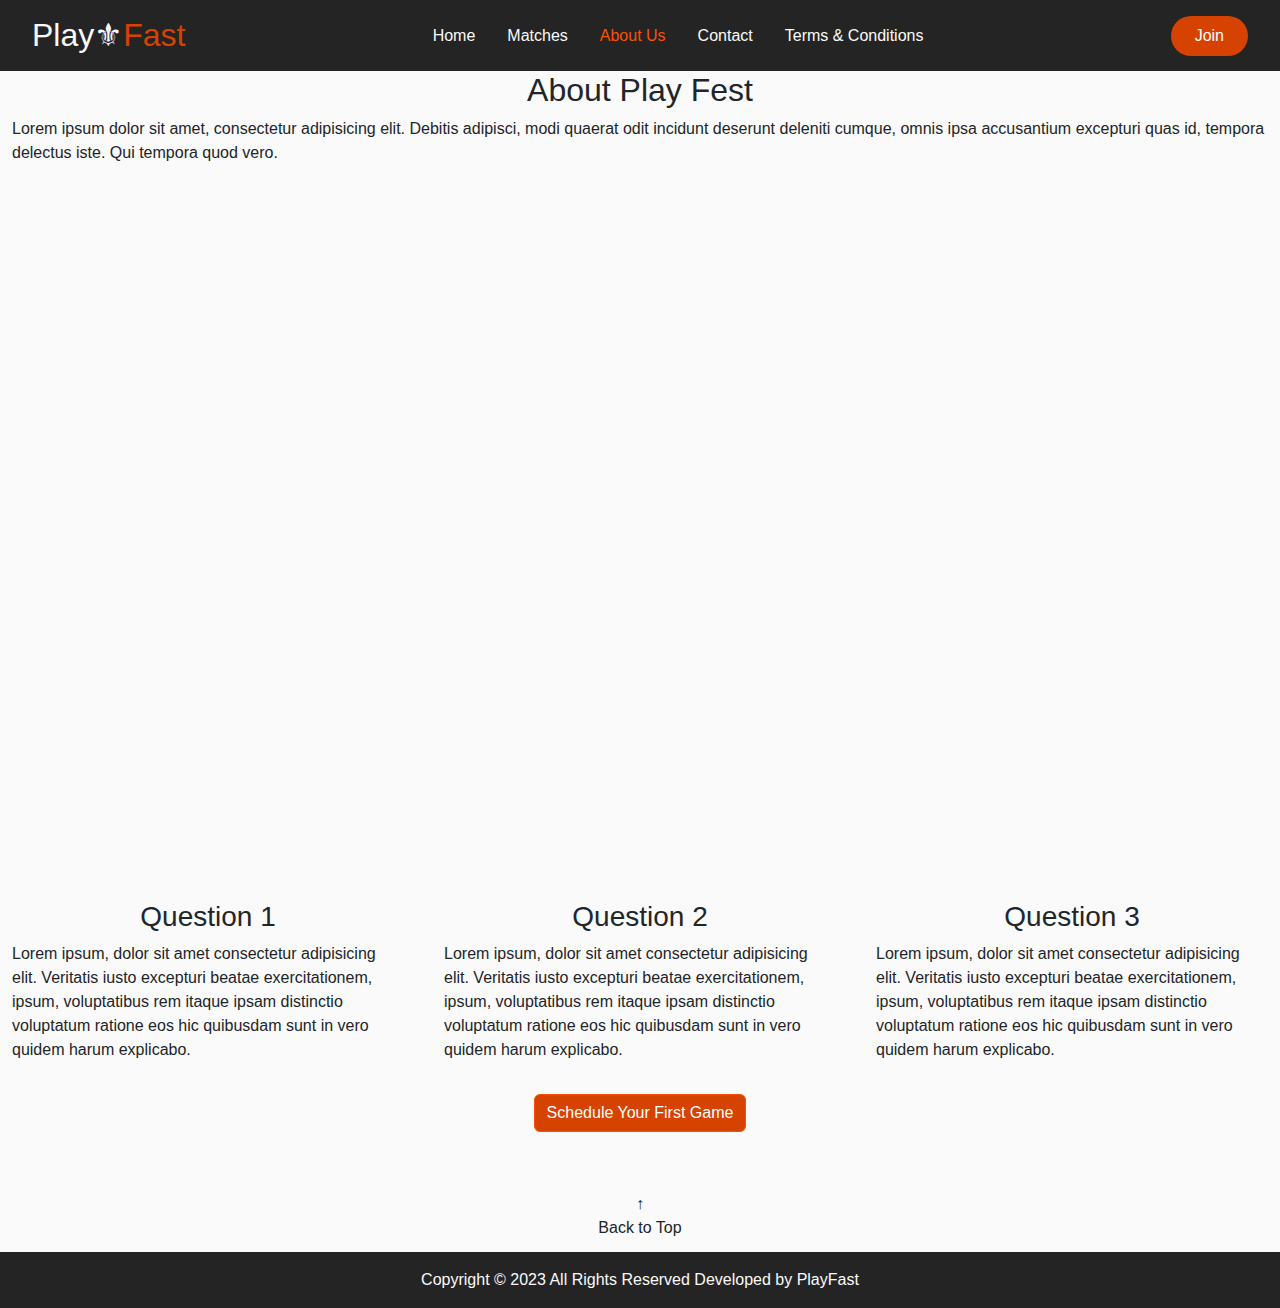
<file: about/index.html>
<!DOCTYPE html>
<html lang="en">

<head>
    <meta charset="UTF-8" />
    <meta name="viewport" content="width=device-width, initial-scale=1.0" />
    <meta name="theme-color" content="#FE5000" />
    <meta name="description" content="play fest app" />
    <link rel="manifest" href="../manifest.json" />
    <title>Document</title>

    <link rel="stylesheet" href="../styles/bootstrap.min.css">

    <link rel="stylesheet" href="../styles/main.css">
</head>

<body>
    <header>
        <h1 class="header-logo mb-0">
            <span>Play</span>&#9884;<span class="text-primary">Fast</span>
        </h1>
        <nav>
            <ul class="nav nav-tabs header-navigation">
                <li class="nav-item ms-auto">
                    <a href="/" class="nav-link" aria-current="true">
                        Home
                    </a>
                </li>
                <li class="nav-item">
                    <a href="/" class="nav-link">
                        Matches
                    </a>
                </li>
                <li class="nav-item">
                    <a href="/about" class="nav-link active">
                        About Us
                    </a>
                </li>
                <li class="nav-item">
                    <a href="/contact" class="nav-link">
                        Contact
                    </a>
                </li>
                <li class="nav-item">
                    <a href="/terms" class="nav-link">
                        Terms & Conditions
                    </a>
                </li>
                <li class="nav-item ms-auto">
                    <a href="/" class="nav-link nav-link-action">
                        Join
                    </a>
                </li>
            </ul>
        </nav>
    </header>

    <main class="container-fluid">
        <!-- hero section -->
        <div class="row hero-section-container">
            <div class="col-12">
                <h2 class="text-center">About Play Fest</h2>
                <p>Lorem ipsum dolor sit amet, consectetur adipisicing elit. Debitis adipisci, modi quaerat odit incidunt
                    deserunt deleniti cumque, omnis ipsa accusantium excepturi quas id, tempora delectus iste. Qui tempora
                    quod vero.</p>
            </div>
        </div>

        <!-- Questions Section -->
        <div class="row">
            <div class="col-12">
                <div class="question-container">
                    <div>
                        <h3 class="text-center">Question 1</h3>
                        <p>Lorem ipsum, dolor sit amet consectetur adipisicing elit. Veritatis iusto excepturi beatae exercitationem, ipsum, voluptatibus rem itaque ipsam distinctio voluptatum ratione eos hic quibusdam sunt in vero quidem harum explicabo.</p>
                    </div>
                    <div>
                        <h3 class="text-center">Question 2</h3>
                        <p>Lorem ipsum, dolor sit amet consectetur adipisicing elit. Veritatis iusto excepturi beatae exercitationem, ipsum, voluptatibus rem itaque ipsam distinctio voluptatum ratione eos hic quibusdam sunt in vero quidem harum explicabo.</p>
                    </div>
                    <div>
                        <h3 class="text-center">Question 3</h3>
                        <p>Lorem ipsum, dolor sit amet consectetur adipisicing elit. Veritatis iusto excepturi beatae exercitationem, ipsum, voluptatibus rem itaque ipsam distinctio voluptatum ratione eos hic quibusdam sunt in vero quidem harum explicabo.</p>
                    </div>
                </div>
                <div class="text-center mb-5 mt-3">
                    <button class="btn btn-primary">Schedule Your First Game</button>
                </div>
            </div>
        </div>

        <div id="scrollToTop" class="scroll-to-top d-none">
            <div>&uarr;</div>
            Back to Top
        </div>
    </main>

    <footer>
        Copyright © 2023 All Rights Reserved Developed by PlayFast
    </footer>

    <script src="../scripts/bootstrap.bundle.min.js"></script>

    <script src="../scripts/index.js"></script>
</body>

</html>
</file>
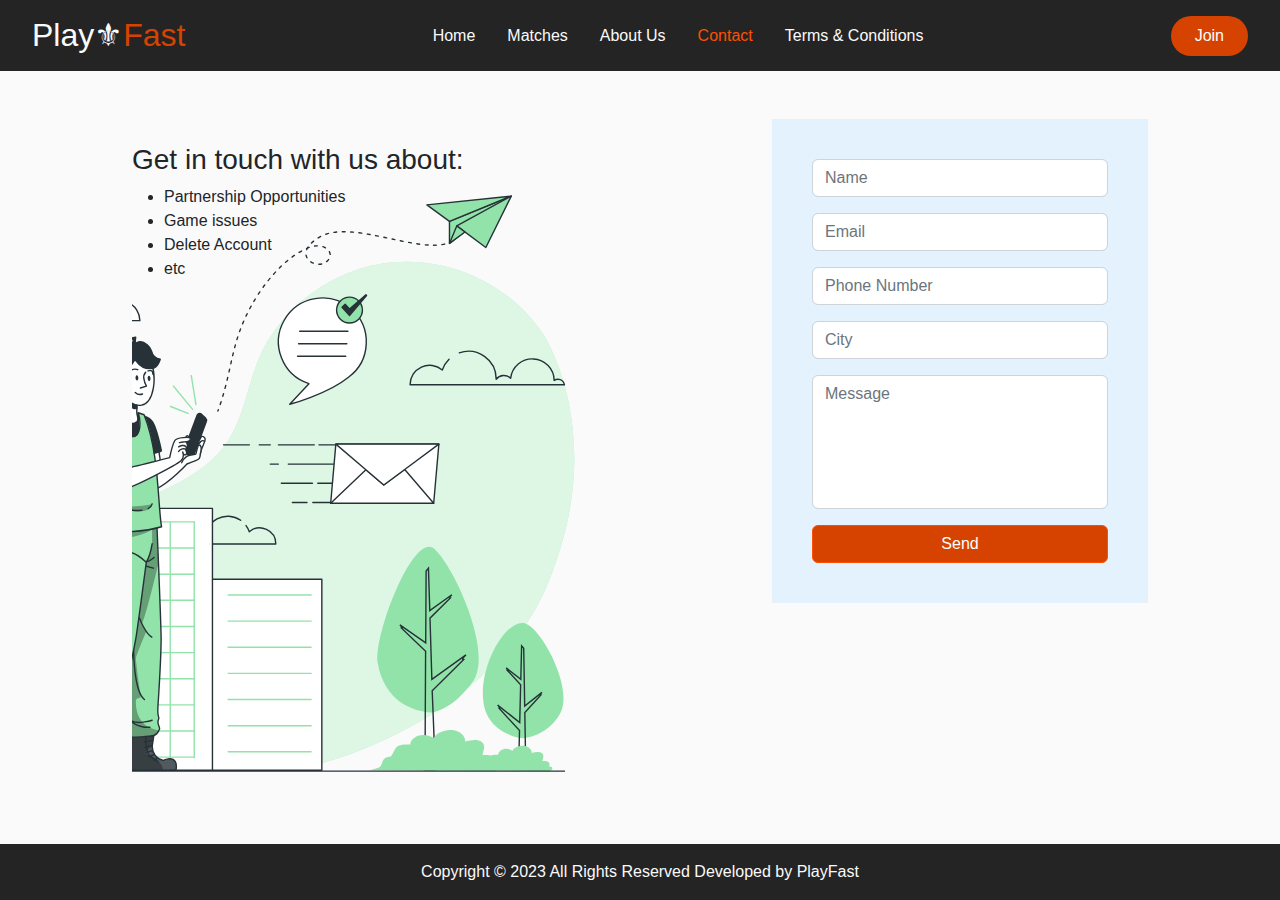
<file: contact/index.html>
<!DOCTYPE html>
<html lang="en">

<head>
    <meta charset="UTF-8" />
    <meta name="viewport" content="width=device-width, initial-scale=1.0" />
    <meta name="theme-color" content="#FE5000" />
    <meta name="description" content="play fest app" />
    <link rel="manifest" href="../manifest.json" />
    <title>Document</title>

    <link rel="stylesheet" href="../styles/bootstrap.min.css">

    <link rel="stylesheet" href="../styles/main.css">
</head>

<body>
    <header>
        <h1 class="header-logo mb-0">
            <span>Play</span>&#9884;<span class="text-primary">Fast</span>
        </h1>
        <nav>
            <ul class="nav nav-tabs header-navigation">
                <li class="nav-item ms-auto">
                    <a href="/" class="nav-link" aria-current="true">
                        Home
                    </a>
                </li>
                <li class="nav-item">
                    <a href="/" class="nav-link">
                        Matches
                    </a>
                </li>
                <li class="nav-item">
                    <a href="/about" class="nav-link">
                        About Us
                    </a>
                </li>
                <li class="nav-item">
                    <a href="/contact" class="nav-link active">
                        Contact
                    </a>
                </li>
                <li class="nav-item">
                    <a href="/terms" class="nav-link">
                        Terms & Conditions
                    </a>
                </li>
                <li class="nav-item ms-auto">
                    <a href="/" class="nav-link nav-link-action">
                        Join
                    </a>
                </li>
            </ul>
        </nav>
    </header>

    <main class="container-fluid">
        <div class="row mt-5 contact-height">
            <div class="col-6">
                <div class="contact-container">
                    <div class="cc-svg">
                        <h3>Get in touch with us about:</h3>
                        <ul>
                            <li>Partnership Opportunities</li>
                            <li>Game issues</li>
                            <li>Delete Account</li>
                            <li>etc</li>
                        </ul>
                    </div>
                </div>
            </div>
            <div class="col-6">
                <form action="" class="contact-form">
                    <input type="text" id="contactName" class="form-control" placeholder="Name" required>
                    <input type="email" id="contactEmail" class="form-control" placeholder="Email" required>
                    <input type="tel" id="contactPhoneNumber" class="form-control" placeholder="Phone Number"
                        pattern="[0-9]" required>
                    <input type="text" id="contactCity" class="form-control" placeholder="City" required>
                    <textarea id="contactMessage" class="form-control" placeholder="Message" rows="5"
                        required></textarea>

                    <input type="submit" class="btn btn-primary" value="Send">
                </form>
            </div>
        </div>

        <div id="scrollToTop" class="scroll-to-top d-none">
            <div>&uarr;</div>
            Back to Top
        </div>
    </main>

    <footer>
        Copyright © 2023 All Rights Reserved Developed by PlayFast
    </footer>

    <script src="../scripts/bootstrap.bundle.min.js"></script>

    <script src="../scripts/index.js"></script>
</body>

</html>
</file>
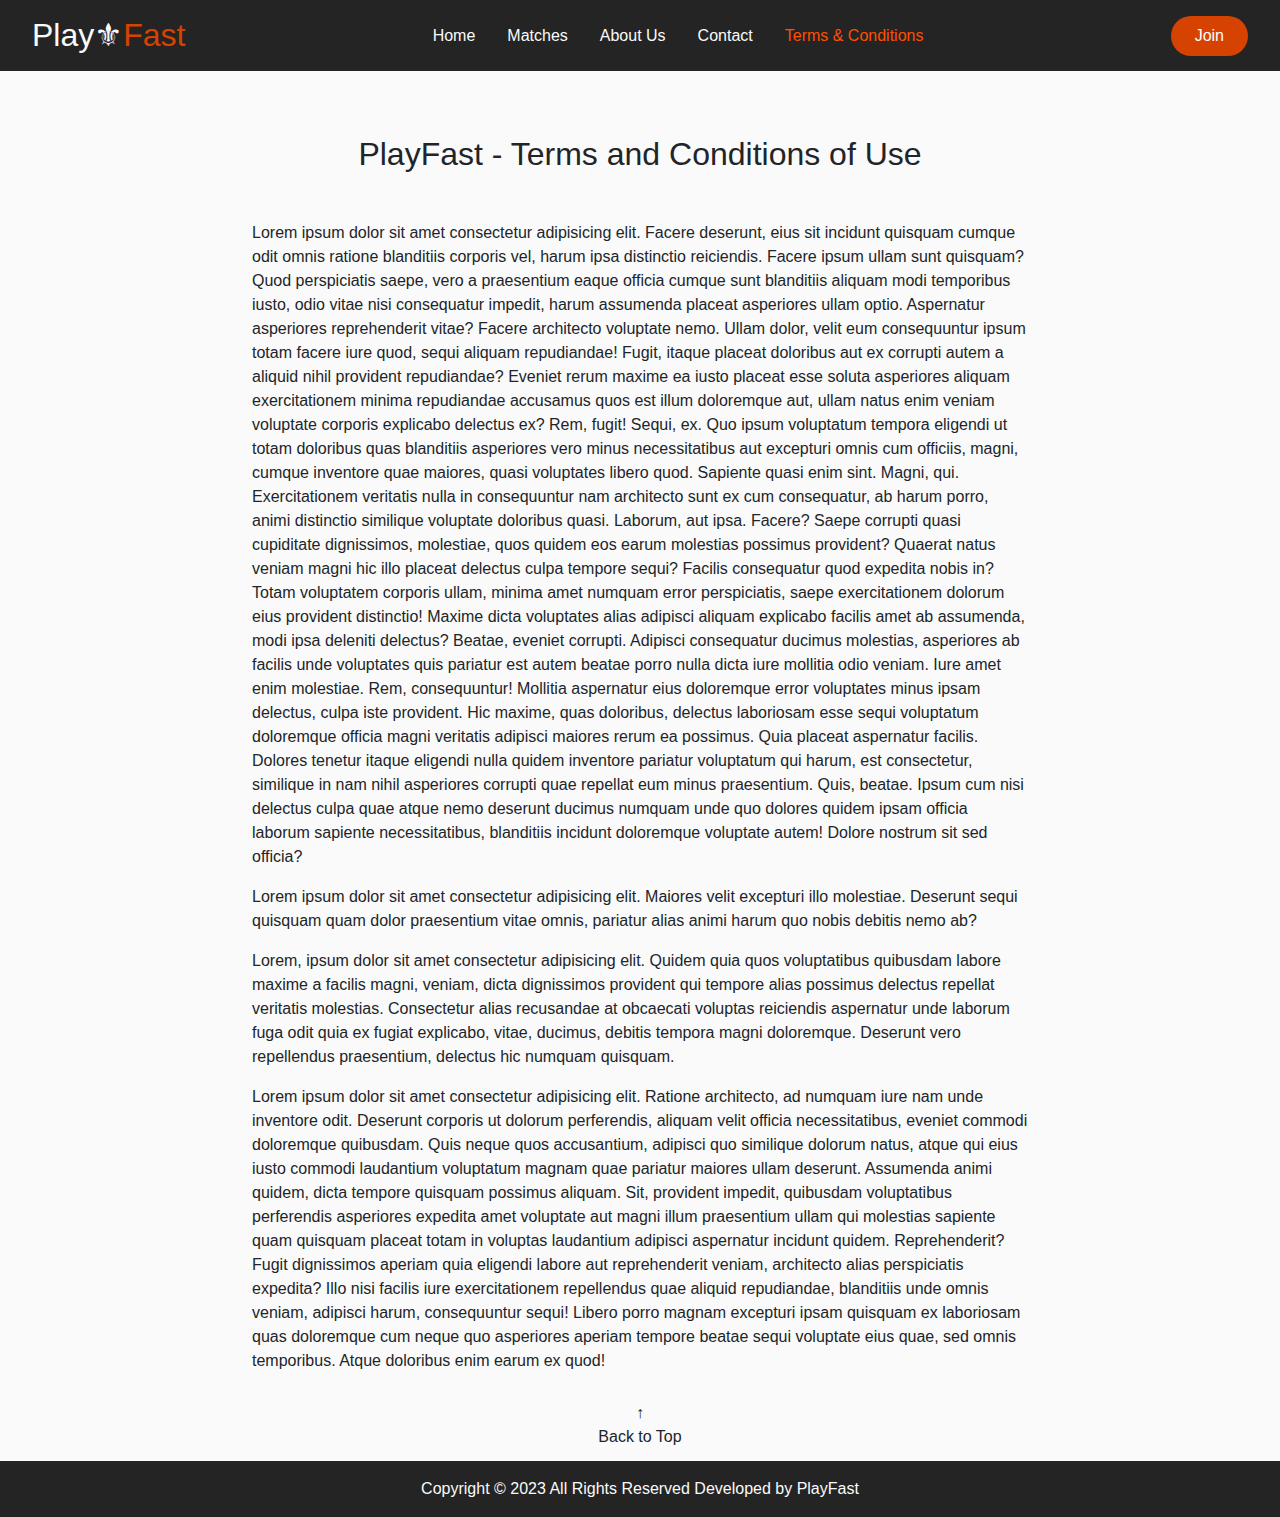
<file: terms/index.html>
<!DOCTYPE html>
<html lang="en">

<head>
    <meta charset="UTF-8" />
    <meta name="viewport" content="width=device-width, initial-scale=1.0" />
    <meta name="theme-color" content="#FE5000" />
    <meta name="description" content="play fest app" />
    <link rel="manifest" href="../manifest.json" />
    <title>Document</title>

    <link rel="stylesheet" href="../styles/bootstrap.min.css">

    <link rel="stylesheet" href="../styles/main.css">
    <link rel="stylesheet" href="./terms.css">
</head>

<body>
    <header>
        <h1 class="header-logo mb-0">
            <span>Play</span>&#9884;<span class="text-primary">Fast</span>
        </h1>
        <nav>
            <ul class="nav nav-tabs header-navigation">
                <li class="nav-item ms-auto">
                    <a href="/" class="nav-link" aria-current="true">
                        Home
                    </a>
                </li>
                <li class="nav-item">
                    <a href="/" class="nav-link">
                        Matches
                    </a>
                </li>
                <li class="nav-item">
                    <a href="/about" class="nav-link">
                        About Us
                    </a>
                </li>
                <li class="nav-item">
                    <a href="/contact" class="nav-link">
                        Contact
                    </a>
                </li>
                <li class="nav-item">
                    <a href="/terms" class="nav-link active">
                        Terms & Conditions
                    </a>
                </li>
                <li class="nav-item ms-auto">
                    <a href="/" class="nav-link nav-link-action">
                        Join
                    </a>
                </li>
            </ul>
        </nav>
    </header>

    <main class="container-fluid">

        <!-- terms section -->
        <div class="terms-conditions">
            <h2 class="text-center mb-5">PlayFast - Terms and Conditions of Use</h2>
    
            <p>Lorem ipsum dolor sit amet consectetur adipisicing elit. Facere deserunt, eius sit incidunt quisquam cumque odit omnis ratione blanditiis corporis vel, harum ipsa distinctio reiciendis. Facere ipsum ullam sunt quisquam?
            Quod perspiciatis saepe, vero a praesentium eaque officia cumque sunt blanditiis aliquam modi temporibus iusto, odio vitae nisi consequatur impedit, harum assumenda placeat asperiores ullam optio. Aspernatur asperiores reprehenderit vitae?
            Facere architecto voluptate nemo. Ullam dolor, velit eum consequuntur ipsum totam facere iure quod, sequi aliquam repudiandae! Fugit, itaque placeat doloribus aut ex corrupti autem a aliquid nihil provident repudiandae?
            Eveniet rerum maxime ea iusto placeat esse soluta asperiores aliquam exercitationem minima repudiandae accusamus quos est illum doloremque aut, ullam natus enim veniam voluptate corporis explicabo delectus ex? Rem, fugit!
            Sequi, ex. Quo ipsum voluptatum tempora eligendi ut totam doloribus quas blanditiis asperiores vero minus necessitatibus aut excepturi omnis cum officiis, magni, cumque inventore quae maiores, quasi voluptates libero quod.
            Sapiente quasi enim sint. Magni, qui. Exercitationem veritatis nulla in consequuntur nam architecto sunt ex cum consequatur, ab harum porro, animi distinctio similique voluptate doloribus quasi. Laborum, aut ipsa. Facere?
            Saepe corrupti quasi cupiditate dignissimos, molestiae, quos quidem eos earum molestias possimus provident? Quaerat natus veniam magni hic illo placeat delectus culpa tempore sequi? Facilis consequatur quod expedita nobis in?
            Totam voluptatem corporis ullam, minima amet numquam error perspiciatis, saepe exercitationem dolorum eius provident distinctio! Maxime dicta voluptates alias adipisci aliquam explicabo facilis amet ab assumenda, modi ipsa deleniti delectus?
            Beatae, eveniet corrupti. Adipisci consequatur ducimus molestias, asperiores ab facilis unde voluptates quis pariatur est autem beatae porro nulla dicta iure mollitia odio veniam. Iure amet enim molestiae. Rem, consequuntur!
            Mollitia aspernatur eius doloremque error voluptates minus ipsam delectus, culpa iste provident. Hic maxime, quas doloribus, delectus laboriosam esse sequi voluptatum doloremque officia magni veritatis adipisci maiores rerum ea possimus.
            Quia placeat aspernatur facilis. Dolores tenetur itaque eligendi nulla quidem inventore pariatur voluptatum qui harum, est consectetur, similique in nam nihil asperiores corrupti quae repellat eum minus praesentium. Quis, beatae.
            Ipsum cum nisi delectus culpa quae atque nemo deserunt ducimus numquam unde quo dolores quidem ipsam officia laborum sapiente necessitatibus, blanditiis incidunt doloremque voluptate autem! Dolore nostrum sit sed officia?</p>
    
            <p>Lorem ipsum dolor sit amet consectetur adipisicing elit. Maiores velit excepturi illo molestiae. Deserunt sequi quisquam quam dolor praesentium vitae omnis, pariatur alias animi harum quo nobis debitis nemo ab?</p>
    
            <p>Lorem, ipsum dolor sit amet consectetur adipisicing elit. Quidem quia quos voluptatibus quibusdam labore maxime a facilis magni, veniam, dicta dignissimos provident qui tempore alias possimus delectus repellat veritatis molestias.
            Consectetur alias recusandae at obcaecati voluptas reiciendis aspernatur unde laborum fuga odit quia ex fugiat explicabo, vitae, ducimus, debitis tempora magni doloremque. Deserunt vero repellendus praesentium, delectus hic numquam quisquam.</p>

            <p>Lorem ipsum dolor sit amet consectetur adipisicing elit. Ratione architecto, ad numquam iure nam unde inventore odit. Deserunt corporis ut dolorum perferendis, aliquam velit officia necessitatibus, eveniet commodi doloremque quibusdam.
            Quis neque quos accusantium, adipisci quo similique dolorum natus, atque qui eius iusto commodi laudantium voluptatum magnam quae pariatur maiores ullam deserunt. Assumenda animi quidem, dicta tempore quisquam possimus aliquam.
            Sit, provident impedit, quibusdam voluptatibus perferendis asperiores expedita amet voluptate aut magni illum praesentium ullam qui molestias sapiente quam quisquam placeat totam in voluptas laudantium adipisci aspernatur incidunt quidem. Reprehenderit?
            Fugit dignissimos aperiam quia eligendi labore aut reprehenderit veniam, architecto alias perspiciatis expedita? Illo nisi facilis iure exercitationem repellendus quae aliquid repudiandae, blanditiis unde omnis veniam, adipisci harum, consequuntur sequi!
            Libero porro magnam excepturi ipsam quisquam ex laboriosam quas doloremque cum neque quo asperiores aperiam tempore beatae sequi voluptate eius quae, sed omnis temporibus. Atque doloribus enim earum ex quod!</p>
        </div>

        <div id="scrollToTop" class="scroll-to-top d-none">
            <div>&uarr;</div>
            Back to Top
        </div>
    </main>

    <footer>
        Copyright © 2023 All Rights Reserved Developed by PlayFast
    </footer>

    <script src="../scripts/bootstrap.bundle.min.js"></script>

    <script src="../scripts/index.js"></script>
</body>

</html>
</file>
<file: styles/main.css>
@import url('https://fonts.googleapis.com/css2?family=Roboto:wght@100;300;400;500;700&display=swap');
@import url('https://fonts.googleapis.com/css2?family=Nova+Square&family=Roboto:wght@100;300;400;500;700&display=swap');

*,
*::before,
*::after {
    margin: 0;
    padding: 0;
    box-sizing: border-box;
}


:root {
    --clr-primary: #FE5000;
    --clr-secondary: #69A197;
    --clr-black-400: #242424;
    --clr-white-200: #FAFAFA;
    --clr-blue-active: #E3F2FD;
    --clr-white: #FFFFFF;
    --clr-black-200: rgba(22, 22, 23, .8);
    --clr-primary-800: #D64300;
    --clr-primary-dark: #e24700;
}

html {
    scroll-behavior: smooth;
}

/* general styles */
textarea {
    resize: none;
}

img {
    width: 100%;
    height: 100%;
}

.scroll-to-top {
    text-align: center;
    cursor: pointer;
    padding: 0.75rem 0;
}

.scroll-to-top:hover {
    background-color: #006aff1a;
}

/* end of general styles */

/* layout */
body {
    min-height: 100vh;
    display: flex;
    flex-direction: column;

    font-family: 'Roboto', sans-serif;
    background-color: var(--clr-white-200);
}

main {
    flex-grow: 1;
}

/* end of layout */

/* header styles */
header {
    display: flex;
    justify-content: space-between;

    padding: 1rem 2rem;
    font-size: 1rem;

    background-color: var(--clr-black-400);
    color: var(--clr-white-200);

    position: sticky;
    top: 0;
}

nav {
    flex-grow: 1;
}

.header-logo {
    align-self: center;
    font-family: 'Nova Square', sans-serif;
    font-size: 2rem;
}

.header-navigation {
    border-bottom: 0;
}

.nav-tabs .nav-item.show .nav-link,
.nav-tabs .nav-link {
    border: 0;
    border-radius: 0;
    background-color: transparent;
    border-color: transparent;
    color: var(--clr-white-200);
}

.nav-tabs .nav-link.active,
.nav-tabs .nav-link:focus,
.nav-tabs .nav-link:hover {
    color: var(--clr-primary);
    background-color: transparent;
}

.nav.nav-tabs .nav-item:last-child {
    margin-left: auto;
}

.nav-item .nav-link.nav-link-action {
    padding: 0.5rem 1.5rem;
    border-radius: 2rem;
    background-color: var(--clr-primary-800);
    color: var(--clr-white);
}

/* footer styles */
footer {
    text-align: center;
    padding: 1rem 0;

    background-color: var(--clr-black-400);
    color: var(--clr-white-200);
}

/* end of footer styles */

/* contact form */
.contact-container {
    margin: 1.5rem 0 0 7.5rem;
    height: 100%;
}

.contact-form {
    display: flex;
    flex-direction: column;
    gap: 1rem;

    margin: 0 7.5rem;

    background-color: var(--clr-blue-active);
    padding: 2.5rem;
}

/* end of contact form */


/* hero section */
.hero-section-container {
    min-height: calc(100vh - 71px);
}

.hero-section {
    display: flex;
    justify-content: space-evenly;
    align-items: center;
}

.hero-section-svg {
    width: 100%;
}

.contact-height {
    min-height: calc(100vh - 200px);
}

.cc-svg {
    background-image: url('/assets/Sent-Message.svg');
    background-repeat: no-repeat;
    background-size: cover;
    background-position: top right, 50%, 50%;
    width: 100%;
    height: 100%;
}

.hero-section-action {
    text-align: center;
    background-color: var(--clr-black-400);
    color: var(--clr-white-200);
    padding: 2rem 5rem;

    display: flex;
    justify-content: center;
    align-items: center;
    gap: 2rem;
}

.hsc-heading {
    font-size: 5rem;
    text-transform: uppercase;
    letter-spacing: .2rem;
    line-height: 1.5;
}

/* enf of hero section */

.page-section {
    min-height: 100vh;
}

.question-container {
    display: flex;
    gap: 2.5rem;
}

/* overriding bootstrap css */
.btn-primary {
    --bs-btn-bg: var(--clr-primary-800);
    --bs-btn-border-color: var(--clr-primary);
    --bs-btn-hover-bg: var(--clr-primary-dark);
    --bs-btn-hover-border-color: var(--clr-primary-dark);
    --bs-btn-active-bg: var(--clr-primary-dark);
    --bs-btn-active-border-color: var(--clr-primary-dark);
    --bs-btn-disabled-bg: var(--clr-primary);
    --bs-btn-disabled-border-color: var(--clr-primary);
}
</file>
<file: terms/terms.css>
.terms-conditions {
    margin: 4rem 15rem 0;
}
</file>
